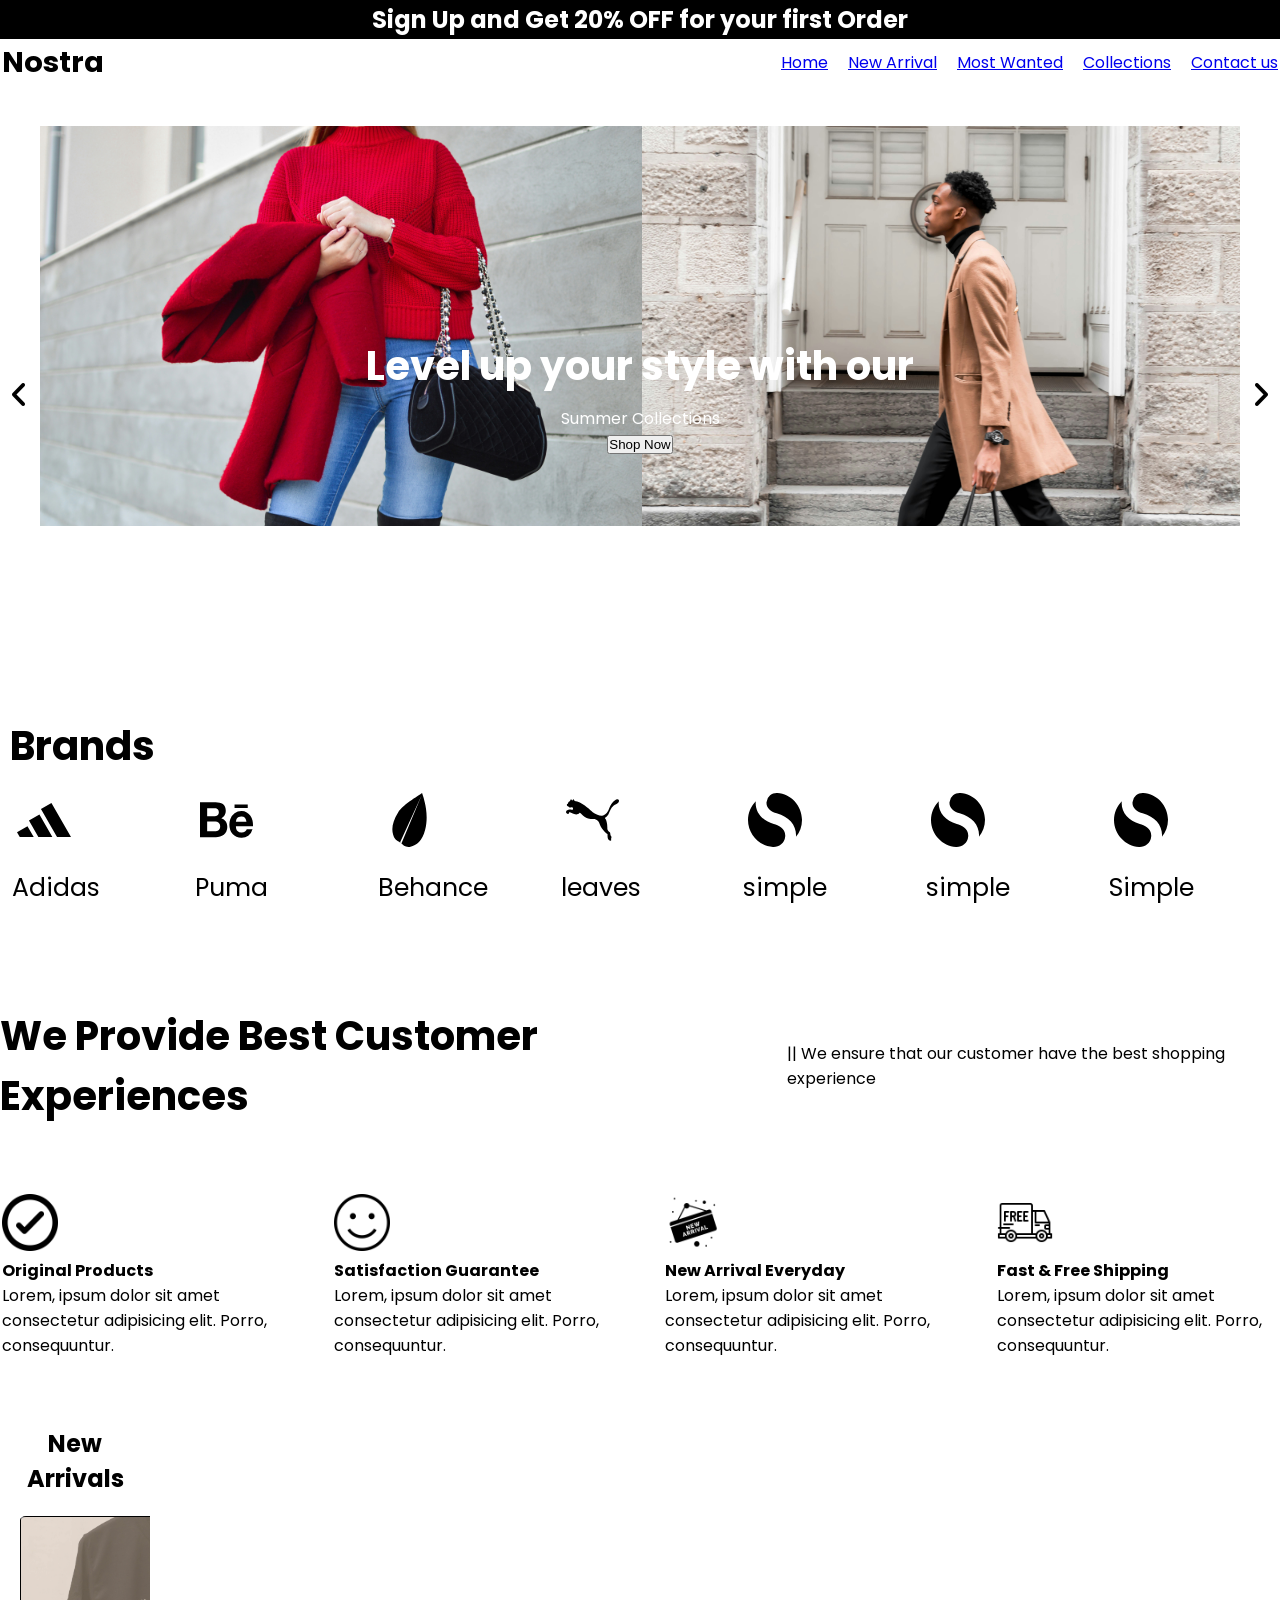
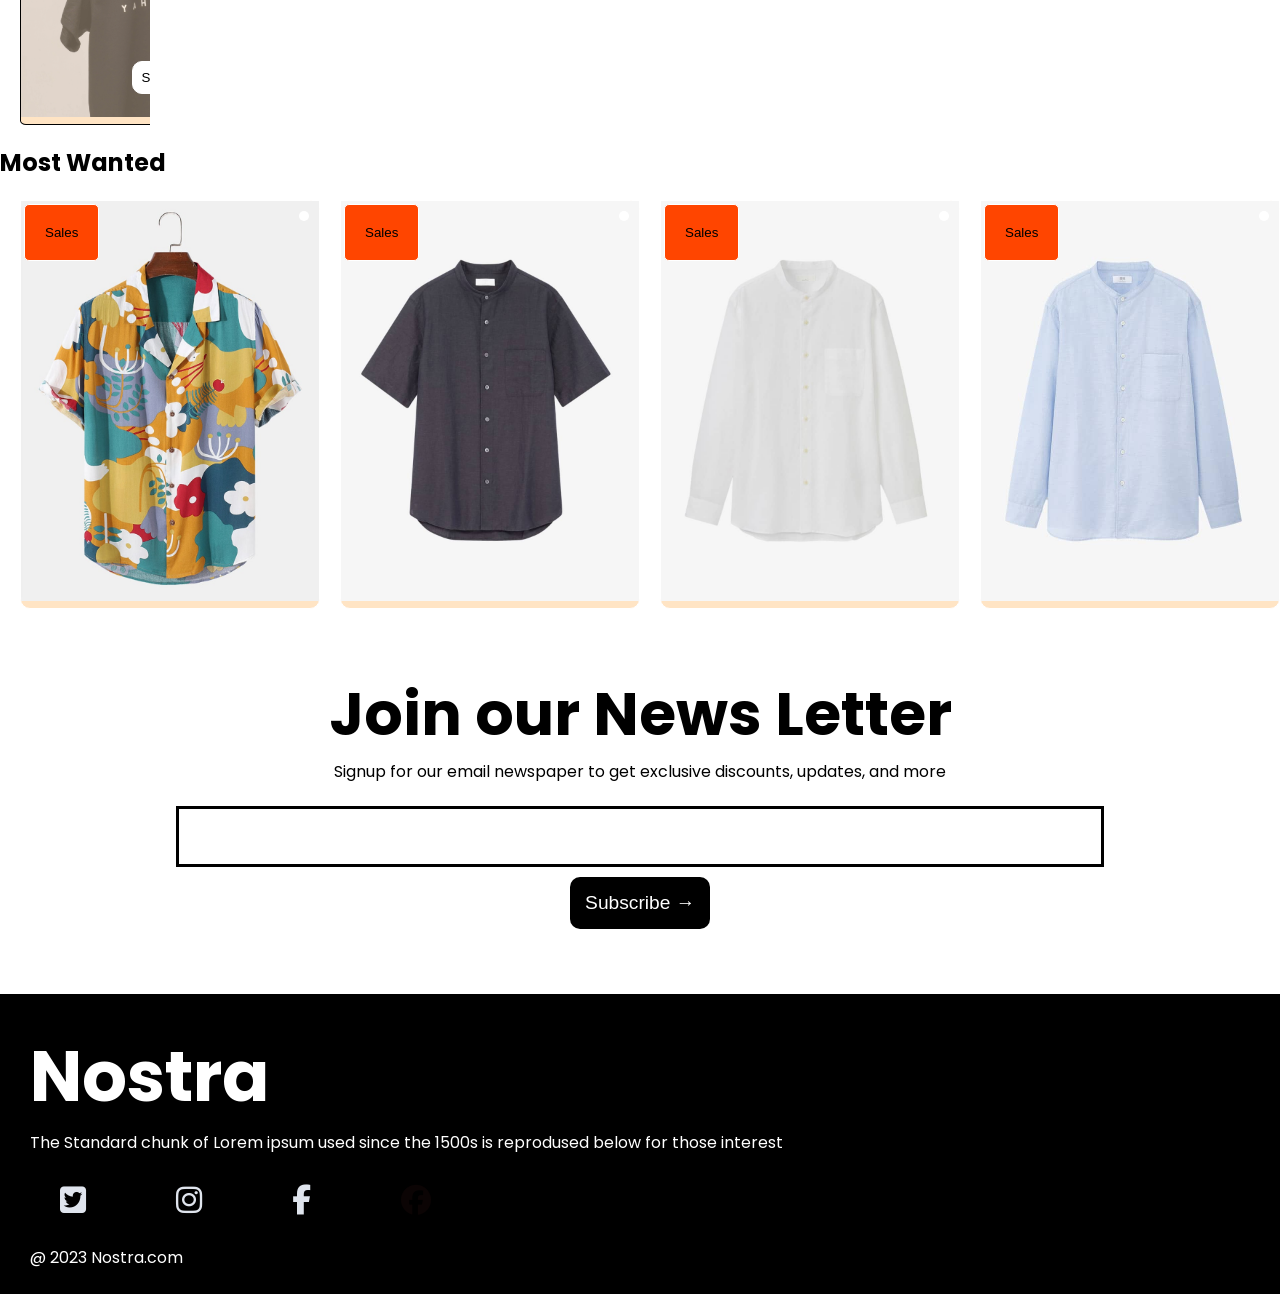
<file: index.html>
<!DOCTYPE html>
<html lang="en">

<head>
    <meta charset="UTF-8">
    <meta name="viewport" content="width=device-width, initial-scale=1.0">
    <title>Nostra</title>
    <!--google font link-->
    <link href="https://fonts.googleapis.com/css2?family=Poppins&display=swap" rel="stylesheet">
    <!--css style link-->
    <link href="style.css" rel="stylesheet">
    <!-- fontawesome cdn link--->
   <link rel="stylesheet" href="https://cdnjs.cloudflare.com/ajax/libs/font-awesome/6.4.2/css/all.min.css">

    <link rel="stylesheet" href="https://cdnjs.cloudflare.com/ajax/libs/font-awesome/6.5.0/css/all.min.css">
</head>

<body>
    <!--announcement bar-->
    <section class="announce">
        <h1>Sign Up and Get 20% OFF for your first Order </h1>
    </section>
    <!--Navbar section-->
    <section class="navbar">
        <div class="navbar__title">
            <h1>Nostra</h1>
        </div>
        <div class="navbar__menu">
            <a href="index.html">Home</a>
            <a href="index.html">New Arrival</a>
            <a href="index.html">Most Wanted</a>
            <a href="product.html">Collections</a>
            <a href="contact.html">Contact us</a>
        </div>
    </section>
    <!--Herro section-->
    <section class="hero">
<div>
        <button class="hero__b--left">
            <i class="fa-solid fa-angle-left"></i>
        </button>
        </div>
        <div class="hero__content">
            <div class="hero__text">
                <h1>Level up your style with our</h1>
                <p>Summer Collections</p>
                <button>Shop Now</button>
            </div>
            <div class="hero__img">
                <img src="./images/c1.jpg" alt="styling clothes">
                <img src="./images/c2.jpg" alt="beautiful outfit">
            </div>
        </div>
        <div>
        <button class="hero__b--right">
            <i class="fa-solid fa-angle-right"></i>
        </button>
        </div>
    </section>
    <!--Brand Section-->
    <section class="brand">
        <h1 class="brand__title">Brands</h1>
        <div class="brand__container">
            <div class="brand__sec">
                <img src="./images/b1.svg" alt="puma">
                <p>Adidas</p>
            </div>
            <div class="brand__sec">
                <img src="./images/b2.svg" alt="puma">
                <p> Puma</p>
            </div>
            <div class="brand__sec">
                <img src="./images/b3.svg" alt="puma">
                <p> Behance</p>
            </div>
            <div class="brand__sec">
                <img src="./images/b4.svg" alt="puma">
                <p>leaves</p>
            </div>
            <div class="brand__sec">
                <img src="./images/b5.svg" alt="puma">
                <p>simple</p>
            </div>
            <div class="brand__sec">
                <img src="./images/b5.svg" alt="puma">
                <p>simple</p>
            </div>
            <div class="brand__sec">
                <img src="./images/b5.svg" alt="puma">
                <p>Simple</p>
            </div>
        </div>

    </section>
    <!--customer Experience-->
    <section class="experience">
        <div class="experience__title">
           
            <h1>We Provide Best Customer Experiences</h1>
            <p>|| We ensure that our customer have the best shopping experience</p>
        </div>
        <div class="experience__container">
            <div class="experience__sec">
                <img src="./images/check-list.png" alt="">
                <h4> Original Products</h4>
                <p>Lorem, ipsum dolor sit amet consectetur adipisicing elit. Porro, consequuntur.</p>
            </div>
            <div>
                <img src="./images/happiness.png" alt="">
                <h4>Satisfaction Guarantee</h4>
                <p>Lorem, ipsum dolor sit amet consectetur adipisicing elit. Porro, consequuntur.</p>
            </div>
            <div>
                <img src="./images/board.png" alt="">
                <h4>New Arrival Everyday</h4>
                <p>Lorem, ipsum dolor sit amet consectetur adipisicing elit. Porro, consequuntur.</p>
            </div>
            <div>
                <img src="./images/free-delivery.png" alt="">
                <h4>Fast & Free Shipping</h4>
                <p>Lorem, ipsum dolor sit amet consectetur adipisicing elit. Porro, consequuntur.</p>
            </div>
        </div>

    </section>
    <!--New Arrival seection-->
    <section class="product">
        <h1>New Arrivals</h1>
        <div class="product__container">
            <div class="product__card">
                <img src="./images/t1.jpg" alt="product">
                <button class="product__btn">Shop Now →</button>
            </div>
            <div class="product__card">
                <img src="./images/t2.jpg" alt="product">
                <button class="product__btn">Shop Now →</button>
            </div>
            <div class="product__card">
                <img src="./images/t3.jpg" alt="product">
                <button class="product__btn">Shop Now →</button>
            </div>
            <div class="product__card">
                <img src="./images/t4.jpg" alt="product">
                <button class="product__btn">Shop Now →</button>
            </div>
        </div>
    </section>
    <!--Most Wanted-->
    <section class="wanted">
        <h1>Most Wanted</h1>
        <div class="wanted__container">
            <div class="wanted__card">
                <img src="./images/n2.jpg" alt="product">
               <button class="wanted__btn">Sales</button>
               <i class="heart" class="fa-graphite fa-thin fa-heart" style="color: rgb(11, 4, 4);"></i>
            </div>
            <div class="wanted__card">
                <img src="./images/n3.jpg" alt="product">
                   <button class="wanted__btn">Sales</button>
                   <i class="heart"class="fa-graphite fa-thin fa-heart" style="color: rgb(11, 4, 4);"></i>
            </div>
            <div class="wanted__card">
                <img src="./images/n4.jpg" alt="product">
                  <i  class="heart"class="fa-graphite fa-thin fa-heart" style="color: rgb(11, 4, 4);"></i>
                <button class="wanted__btn">Sales</button>
            </div>
            <div class="wanted__card">
                <img src="./images/n5.jpg" alt="product">
  <span><i  class="heart"class="fa-graphite fa-thin fa-heart" style="color: rgb(11, 4, 4);"></i></span>
                <button class="wanted__btn">Sales</button>
            </div>

        </div>
    </section>
    <!--news letter section-->
    <section class="news">
        <h2 class="news__title">Join our News Letter</h2>
        <p class="news__desc">Signup for our email newspaper to get exclusive discounts, updates, and more

</p>
<div class="news__container">
    <input  class="news__input"type="text">
    <br>
    <button class="news__btn">Subscribe →</button>
</div>
    </section>
     <!--footer  section-->
     <section class="footer">

<div class="footer__container">
    <h2 class="footer__title">Nostra</h2>
<p class="footer__desc">The Standard chunk of Lorem ipsum used since the 1500s is reprodused below for those interest</p>
<div class="footer__icons">
<i class="fa-brands fa-square-twitter" style="color: rgb(223, 228, 237);"></i>
    <i class="fa-brands fa-instagram" style="color: rgb(223, 228, 237);"></i>
    <i class="fa-brands fa-facebook-f" style="color: rgb(223, 228, 237);"></i><i class="fa-brands fa-facebook" style="color: rgb(11, 4, 4);"></i>
</div>
 <p class="subtitle">@ 2023 Nostra.com</p>
</div>

       
     </section>


</body>

</html>
</file>
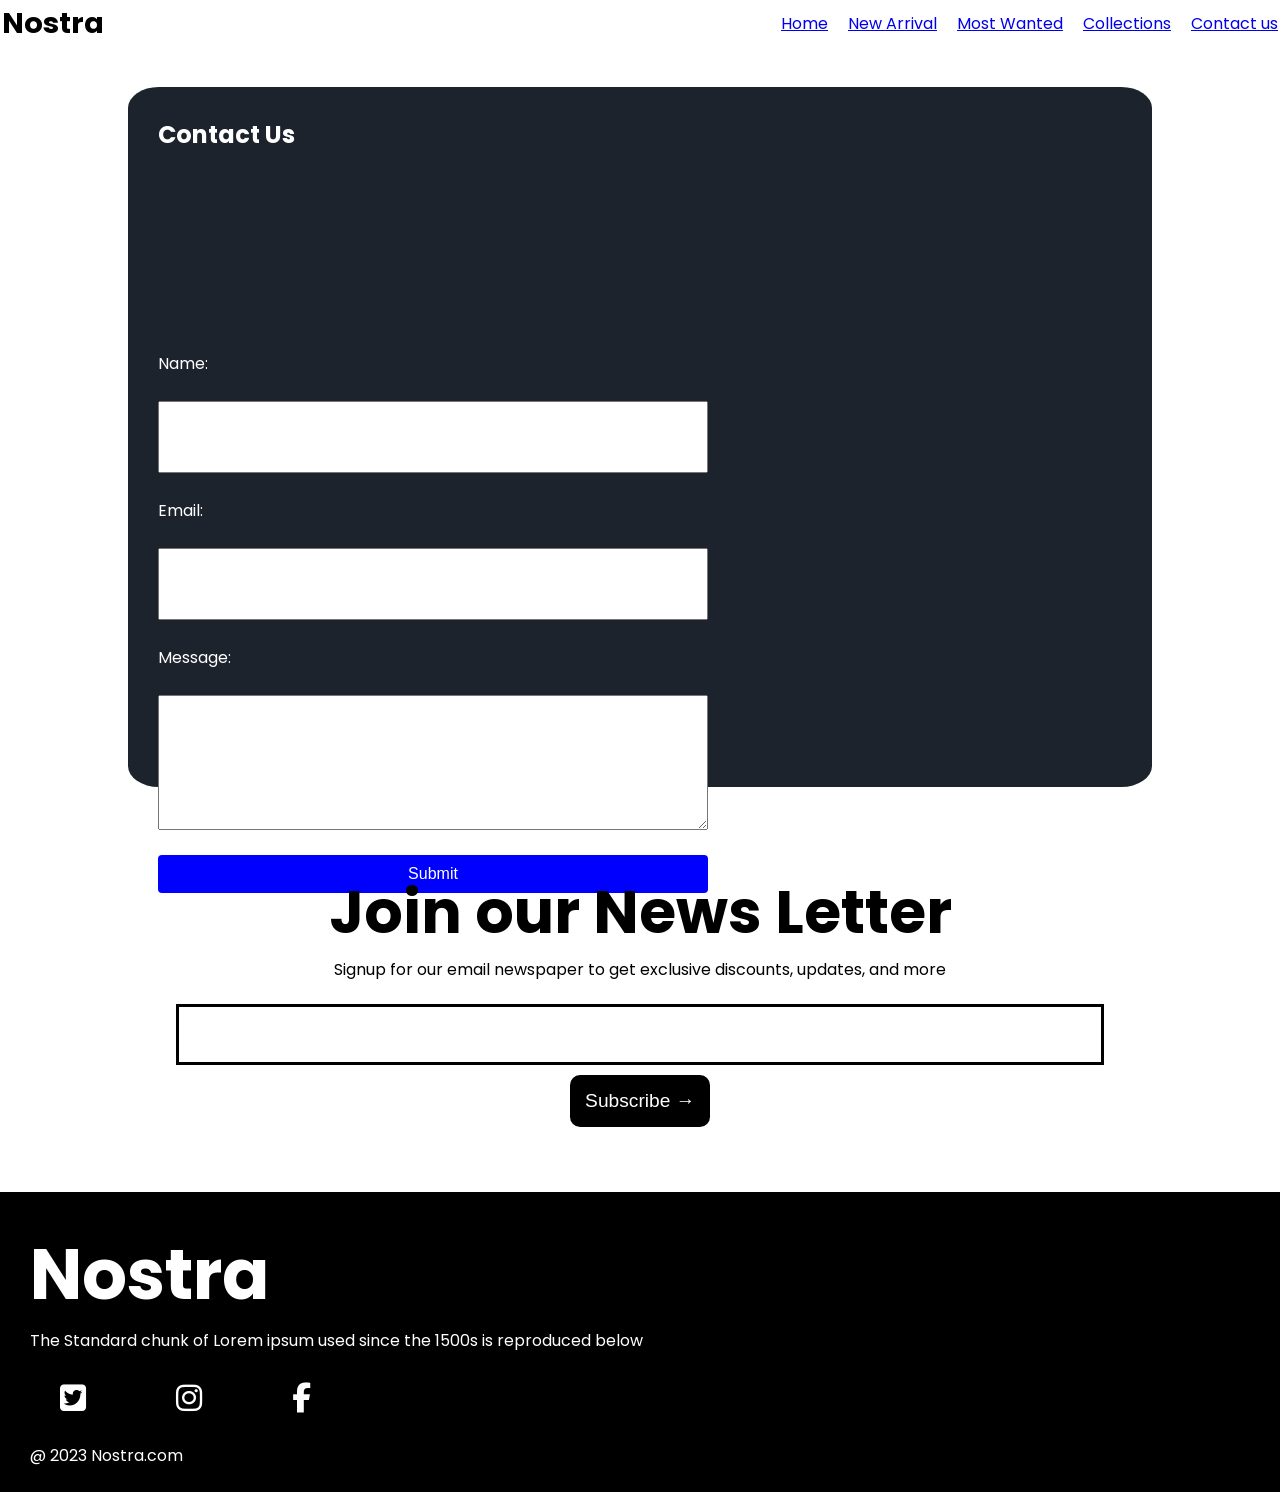
<file: contact.html>
<!DOCTYPE html>
<html lang="en">

<head>
    <meta charset="UTF-8">
    <meta name="viewport" content="width=device-width, initial-scale=1.0">
    <title>contat</title>

    <!--google font link-->
    <link href="https://fonts.googleapis.com/css2?family=Poppins&display=swap" rel="stylesheet">

    <!--css style link-->
    <link href="style.css" rel="stylesheet">

    <!-- fontawesome cdn link--->
    <link rel="stylesheet" href="https://cdnjs.cloudflare.com/ajax/libs/font-awesome/6.5.0/css/all.min.css">
</head>

<body>

    <!--Navbar section-->
    <section class="navbar">
        <div class="navbar__title">
            <h1>Nostra</h1>
        </div>
        <div class="navbar__menu">
            <a href="index.html">Home</a>
            <a href="index.html">New Arrival</a>
            <a href="index.html">Most Wanted</a>
            <a href="product.html">Collections</a>
            <a href="contact.html">Contact us</a>
        </div>
    </section>

    <!--contact section-->
    <section class="contact">
        <h1>Contact Us</h1>

        <div class="contact__container">
            <form class="contact__f">

                <label>Name:</label><br>
                <input type="text" class="contact-f__input" required><br>

                <label>Email:</label><br>
                <input type="email" class="contact-f__input" required><br>

                <label>Message:</label><br>
                <textarea class="contact-f__textarea" required></textarea><br>

                <input type="submit" class="contact-f__submit">

                <!-- Message -->
                <p class="form__msg"></p>

            </form>
        </div>
    </section>

    <!--news letter section-->
    <section class="news">
        <h2 class="news__title">Join our News Letter</h2>
        <p class="news__desc">
            Signup for our email newspaper to get exclusive discounts, updates, and more
        </p>
        <div class="news__container">
            <input class="news__input" type="text">
            <br>
            <button class="news__btn">Subscribe →</button>
        </div>
    </section>

    <!--footer section-->
    <section class="footer">
        <div class="footer__container">
            <h2 class="footer__title">Nostra</h2>
            <p class="footer__desc">
                The Standard chunk of Lorem ipsum used since the 1500s is reproduced below
            </p>

            <div class="footer__icons">
                <i class="fa-brands fa-square-twitter"></i>
                <i class="fa-brands fa-instagram"></i>
                <i class="fa-brands fa-facebook-f"></i>
            </div>

            <p class="subtitle">@ 2023 Nostra.com</p>
        </div>
    </section>

    <!-- JavaScript link -->
     <script src="index.js"></script>


</body>

</html>
</file>
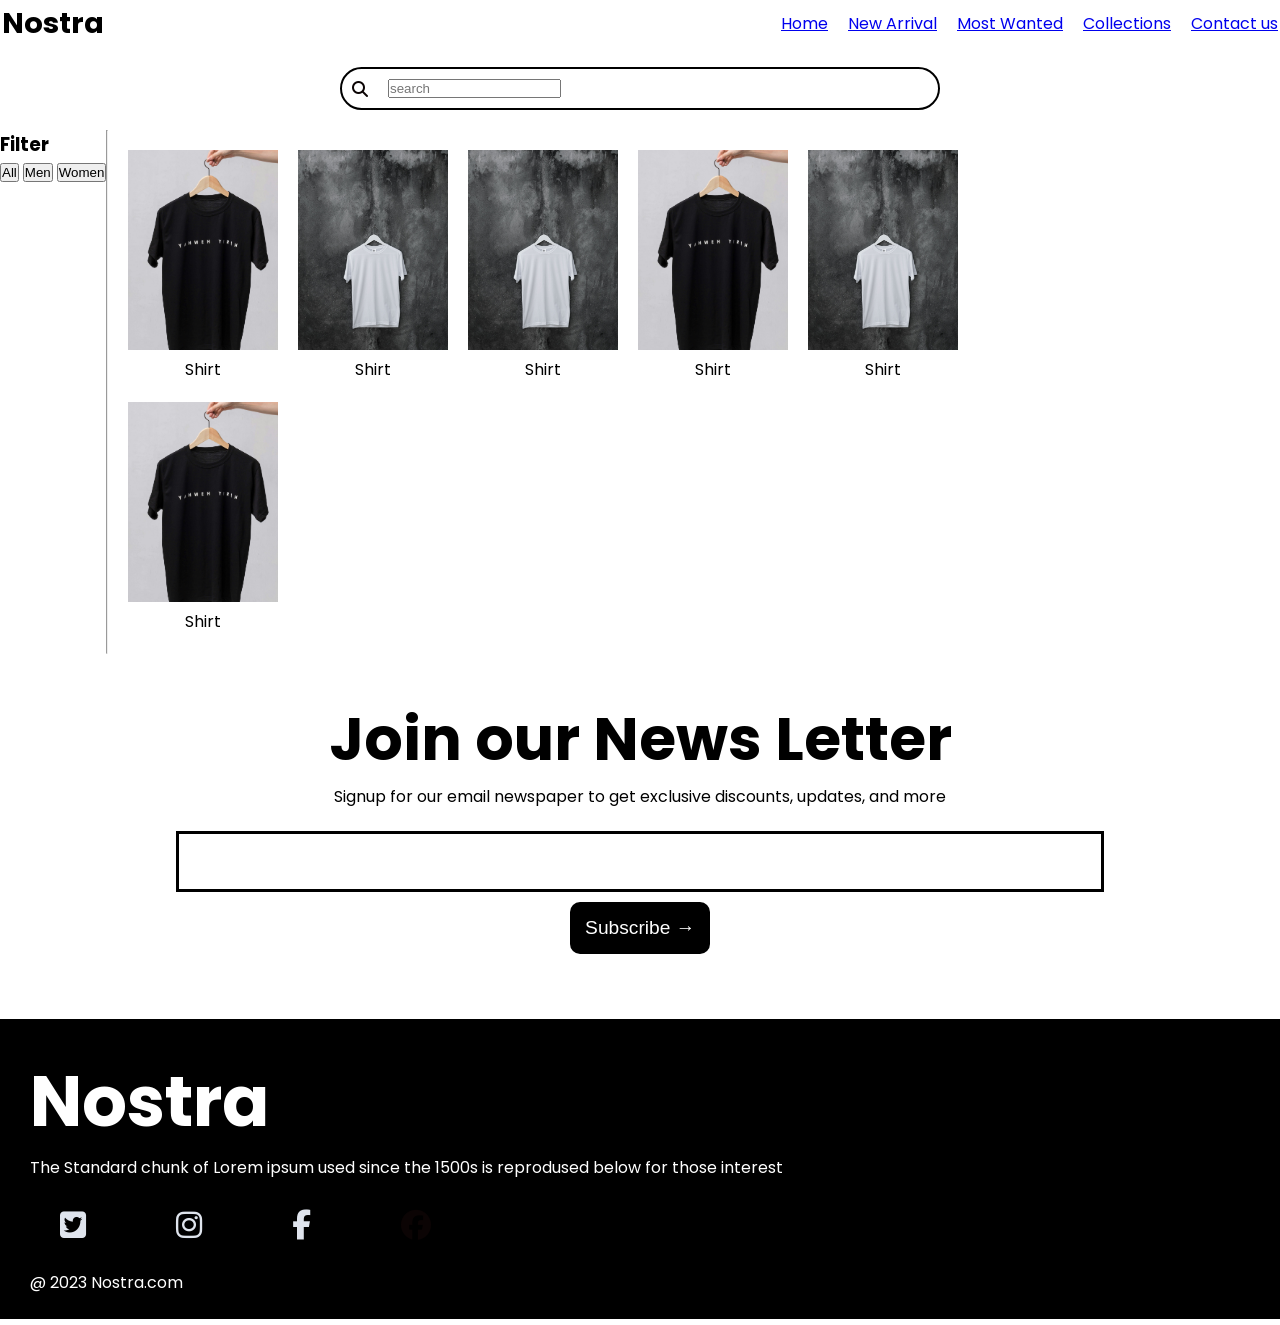
<file: product.html>
<!DOCTYPE html>
<html lang="en">

<head>
    <meta charset="UTF-8">
    <meta name="viewport" content="width=device-width, initial-scale=1.0">
    <title>contat</title>
    <!--google font link-->
    <link href="https://fonts.googleapis.com/css2?family=Poppins&display=swap" rel="stylesheet">
    <!--css style link-->
    <link href="style.css" rel="stylesheet">
    <!-- fontawesome cdn link--->
    <link rel="stylesheet" href="https://cdnjs.cloudflare.com/ajax/libs/font-awesome/6.4.2/css/all.min.css">

    <link rel="stylesheet" href="https://cdnjs.cloudflare.com/ajax/libs/font-awesome/6.5.0/css/all.min.css">

</head>

<body>

    <!--Navbar section-->
    <section class="navbar">
        <div class="navbar__title">
            <h1>Nostra</h1>
        </div>
        <div class="navbar__menu">
            <a href="index.html">Home</a>
            <a href="index.html">New Arrival</a>
            <a href="index.html">Most Wanted</a>
            <a href="product.html">Collections</a>
            <a href="contact.html">Contact us</a>
        </div>
    </section>



    <div class="icontainer">
        <i class="fa-solid fa-magnifying-glass" style="color: rgba(11, 4, 4, 1.00);"></i>
        <input type="text" placeholder="search">

    </div>
    </div>
    <!--product page-->
    <section class="collection">
        <div class="collection__container">
            <div class="filter-section">

                <h3>Filter</h3>

                <button onclick="filterProducts('all')">All</button>
                <button onclick="filterProducts('men')">Men</button>
                <button onclick="filterProducts('women')">Women</button>

            </div>


            <hr>

            <div class="product-section">
                <div class="product">

                    <img src="./images/t1.jpg" alt="shirts">
                    <p>Shirt</p>
                </div>
                <div class="product">
                    <img src="./images/t2.jpg" alt="shirts">
                    <p>Shirt</p>
                </div>
                <div class="product">
                    <img src="./images/t2.jpg" alt="shirts">
                    <p>Shirt</p>
                </div>
                <div class="product">
                    <img src="./images/t1.jpg" alt="shirts">
                    <p>Shirt</p>
                </div>
                <div class="product">
                    <img src="./images/t2.jpg" alt="shirts">
                    <p>Shirt</p>
                </div>
                <div class="product">
                    <img src="./images/t1.jpg" alt="shirts">
                    <p>Shirt</p>
                </div>
            </div>
        </div>
    </section>
    <!--news letter section-->
    <section class="news">
        <h2 class="news__title">Join our News Letter</h2>
        <p class="news__desc">Signup for our email newspaper to get exclusive discounts, updates, and more

        </p>
        <div class="news__container">
            <input class="news__input" type="text">
            <br>
            <button class="news__btn">Subscribe →</button>
        </div>
    </section>
    <!--footer  section-->
    <section class="footer">

        <div class="footer__container">
            <h2 class="footer__title">Nostra</h2>
            <p class="footer__desc">The Standard chunk of Lorem ipsum used since the 1500s is reprodused below for those
                interest</p>
            <div class="footer__icons">
                <i class="fa-brands fa-square-twitter" style="color: rgb(223, 228, 237);"></i>
                <i class="fa-brands fa-instagram" style="color: rgb(223, 228, 237);"></i>
                <i class="fa-brands fa-facebook-f" style="color: rgb(223, 228, 237);"></i><i
                    class="fa-brands fa-facebook" style="color: rgb(11, 4, 4);"></i>
            </div>
            <p class="subtitle">@ 2023 Nostra.com</p>
        </div>

</body>

</html>
</file>
<file: style.css>
* {
    padding: 0;
    margin: 0;
    box-sizing: border-box;
}

body {
    font-family: 'Poppins', sans-serif;
}

/*announcement bar*/
.announce {
    background-color: black;
    color: white;
    text-align: center;
    padding: 2px;
    font-size: medium;
}

/*Navbar section*/
.navbar {
    display: flex;
    justify-content: space-between;
    align-items: center;
    padding: 2px;


}

/*Navbar title*/
.navbar__title {
    font-size: larger;
}

/*Navbar Menu*/
.navbar__menu {
    display: flex;
    gap: 20px;
}

/* Hero Secction*/
.hero {
    padding: 40px;
    display: flex;
    justify-content: space-between;
    align-items: center;
    position: relative;

}

/* Arrow left and right*/
.hero__b--left .hero__b--right {
    font-size: larger;
    cursor: pointer;
    color: white;
}

/*Hero content*/
.hero__content {
    display: flex;
    align-items: center;
    gap: 40px;
    position: relative;
    width: 100%;
    height: 60vh;
    overflow: hidden;
}

.hero__text h1 {
    font-size: 40px;
    margin-bottom: 10px;
}

.hero__text {
    position: absolute;
    top: 50%;
    left: 50%;
    transform: translate(-50%, -50%);
    text-align: center;
    z-index: 1;
    color: white;
}

.hero__img {
    display: flex;
    width: 300%;
    height: 100%;
}

.hero__img img {
    width: 100%;
    height: 400px;
    ;
    object-fit: cover;
}

.hero__b--left {
    position: absolute;
    left: 10px;
    top: 50%;
    transform: translateY(-50%);
    font-size: 30px;
    background: none;
    border: none;
    cursor: pointer;
}

.hero__b--right {
    position: absolute;
    right: 10px;
    top: 50%;
    transform: translateY(-50%);
    font-size: 30px;
    background: none;
    border: none;
    cursor: pointer;
}

/*brand section*/
.brand {
    background-color: white;
    padding: 10px;


}

.brand__title {
    font-size: 40px;
}

.brand__container {
    display: flex;
    justify-content: space-between;
    align-items: center;
    gap: 20px;
    margin-top: 10px;
    margin-bottom: 10px;
    width: 100%;

}

.brand__sec {
    border: 2px solid white;
    width: 40%;
    height: 200px;
}

.brand__sec img {
    width: 40%;
    padding: 5px 5px 5px 5px;
    margin-bottom: 10px;
}

.brand__sec p {
    font-size: 25px;
    font: 100;
}


.experience__title {
    display: flex;
    justify-content: space-between;
    align-items: center;
    gap: 50px;
}

.experience__title h1 {
    font-size: 40px;

}

.experience__container {
    border: 2px solid white;
    width: 100%;
    height: 300px;
    display: flex;
    justify-content: space-between;
    align-items: center;
    gap: 50px;
}

.experience__container img {
    width: 20%;

}

.product__container {

    display: flex;
    overflow-x: auto;
    padding: 20px;
    width: 100%;
    position: relative;

}

.product__card {
    min-width: 300px;
    margin-right: 20px;
    gap: 20px;
    background-color: bisque;
    position: relative;
    border: 1px solid black;
    border-radius: 2%;


}

.product__card img {
    width: 100%;
    height: 300px;
    object-fit: cover;
    position: relative;
    opacity: 0.6;
}




.product__btn {
    background-color: white;
    color: black;
    border: 1px solid white;
    border-radius: 10px;
    padding: 8px 8px;
    position: absolute;
    bottom: 30px;
    right: 90px;
}

.wanted__card img {
    width: 100%;
    height: 400px;
    object-fit: cover;
    position: relative;
    opacity: 1;
}

.wanted__card {
    min-width: 300px;
    margin-right: 20px;
    border: 1px solid black;
    gap: 20px;
    background-color: bisque;
    position: relative;
    border: 1px solid white;
    border-radius: 10px;


}

.wanted__container {
 
    display: flex;
    overflow-x: auto;
    padding: 20px;
    width: 100%;
    position: relative;

}

.wanted__btn {
    background-color: orangered;
    color: black;
    border: 1px solid white;
    border-radius: 5px;
    padding: 20px 20px 20px 20px;
    position: absolute;
    top: 3px;
   left: 3px;
}

.heart{
    position: absolute;
    top: 10px;
    right: 10px;
    font-size: 22px;
    color:black;
    background: white;
    padding: 5px;
    border-radius: 50%;
    width:1%;
   
}
.heart:hover{
    transform: scale(1.2);
    cursor: pointer;
}
.news{ 
    text-align: center;
    padding: 40px;
}
.news__title{
    font-size: 60px;

}
.news__p{
    font:60px; 
}
.news__container{
    padding: 20px;
    margin-top: 2px;

}
.news__input{
    width:80%;
    padding: 20px;
    border:3px solid black
}
.news__btn{
    margin-top: 10px;
    border-radius: 10px;
    border: none;
    background-color: black;
    color: white;
    padding: 15px;
    font-size: larger;
}
.footer{
    margin-top: 5px;
    background-color: black;
    color: white;
    width:100%;
    height: 300px;
    
}
.footer__container{
    padding: 30px;
    margin: 0;
}
.footer__title{
    font-size: 70px;

}
.footer__p{
    font-size: 50px;
    padding: 5px;
}.footer__icons{
    color: white;
   padding: 30px;
   display: flex;
   gap: 90px;
   font-size: 30px;
}
/*contact page*/

.contact{
    background-color: #1d232c;
    height: 700px;
    width: 80%;
    padding: 30px;
color:white;
    margin: 40px auto;
    border: none;
    border-radius: 3%;
    

}
.contact__container{
    display: flex;
width:100%;
max-width: 550px;
    justify-content: center;
    align-items: center;
    height:100vh;
    gap: 50px;
  
}
.contact__f{width: 100%;
    display: flex;
     flex-direction: column;

}
.contact-f__input .contact-f__textarea{
    width:100% !important;
     margin-bottom: 1px;
    display: block;
box-sizing: border-box;
    padding:2vw;
    border: 1px solid white;
    border-radius: 5px;
}
.contact-f__submit{
    background-color:blue;
    color: white;
 border: none;
    border-radius: 4px;
    padding: 10px 20px;
    cursor: pointer;
    font-size: 16px;
    
}

.contact-f__textarea
{
     resize: vertical;
    height: 15vh;
}
.contact-f__input{
    height:8vh;
}
.contact h1{
    margin-bottom: 20px;
}

/*product page*/
.collection__container{
    display: flex;
}
.filter-section{
   .filter-section {
  width: 25%;
  padding: 20px;
}

.filter-section h3 {
  margin-bottom: 15px;
}

.filter-section button {
  display: block;
  width: 100%;
  padding: 10px;
  margin-bottom: 10px;
  border: none;
  background-color: #1d232c;
  color: white;
  cursor: pointer;
}

.filter-section button:hover {
  background-color: #333;
}

}
.icontainer{
    text-align: center;

     flex: 1;
    padding: 15px 25px;
    border-radius: 30px;
 text-decoration: none;
    outline: none;
    font-size: 16px;padding: 10px;
    border-radius: 50px;
    border: 2px solid black;
    display: flex;
    align-items: center;
    margin: auto 20px;
    gap: 20px;
    width: 600px;
    margin: 20px auto;
    background-color: white;
    cursor: pointer;
}



.product-section{
    width: 75%;
}
.product-section{
    display: flex;
    flex-wrap: wrap;
    gap: 20px;
    padding: 20px;
}
.product{
    width: 150px;
    text-align: center;

}
.product img{
    width:100%;
    height:200px;
    object-fit:cover;
}
.product:hover{
    transform:scale(1.05)
}
</file>
